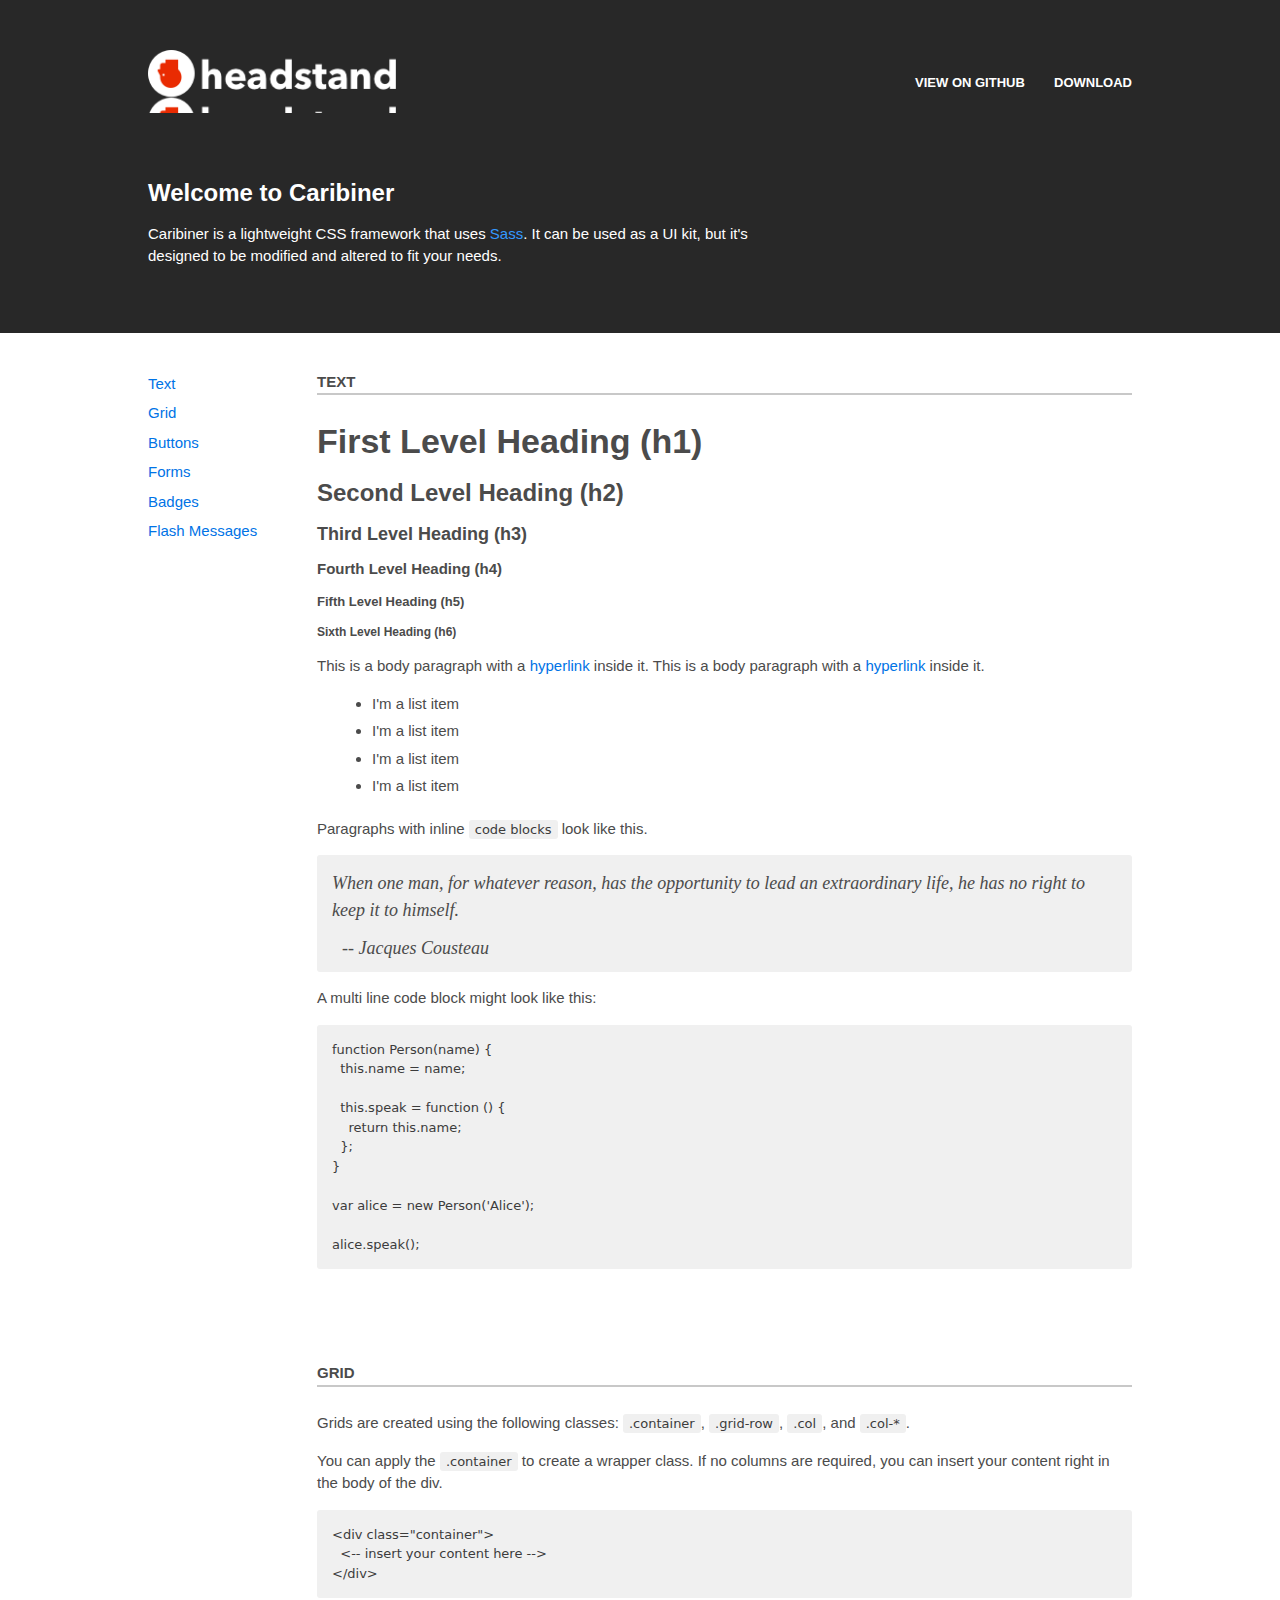
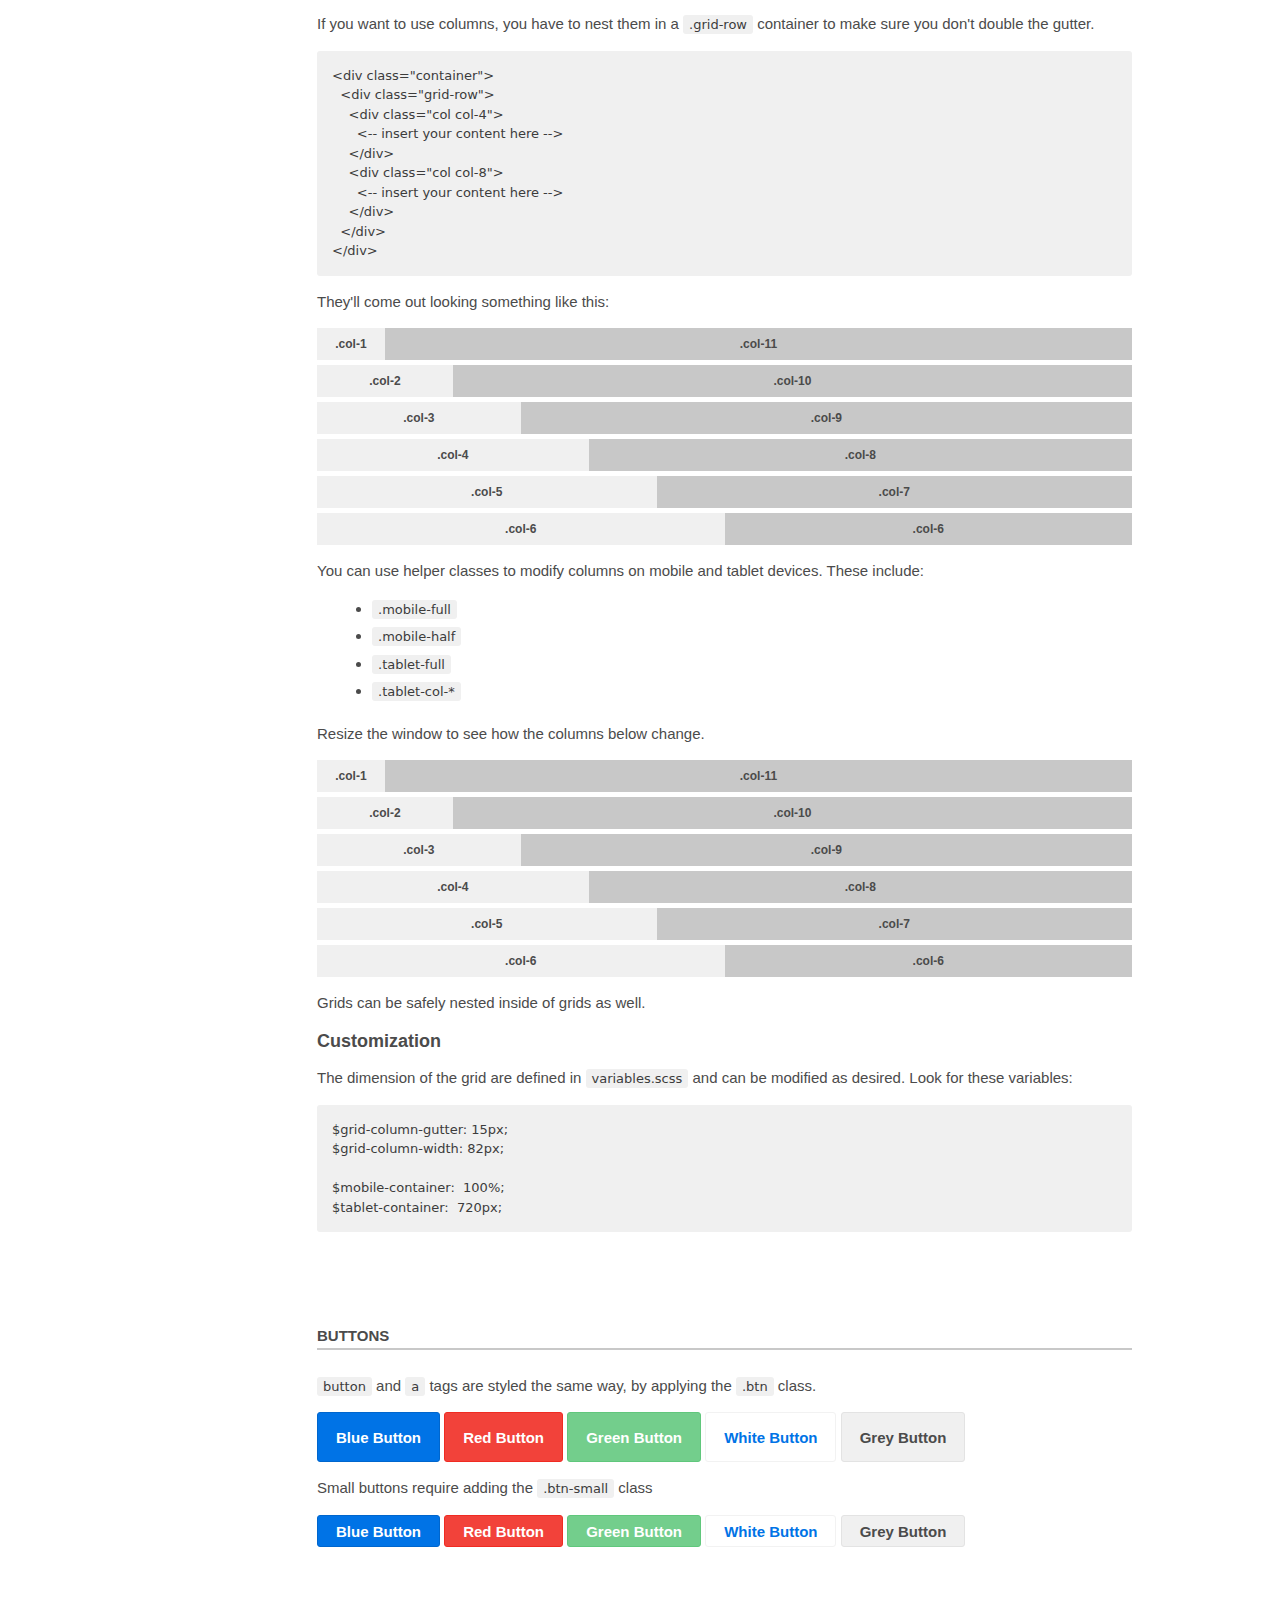
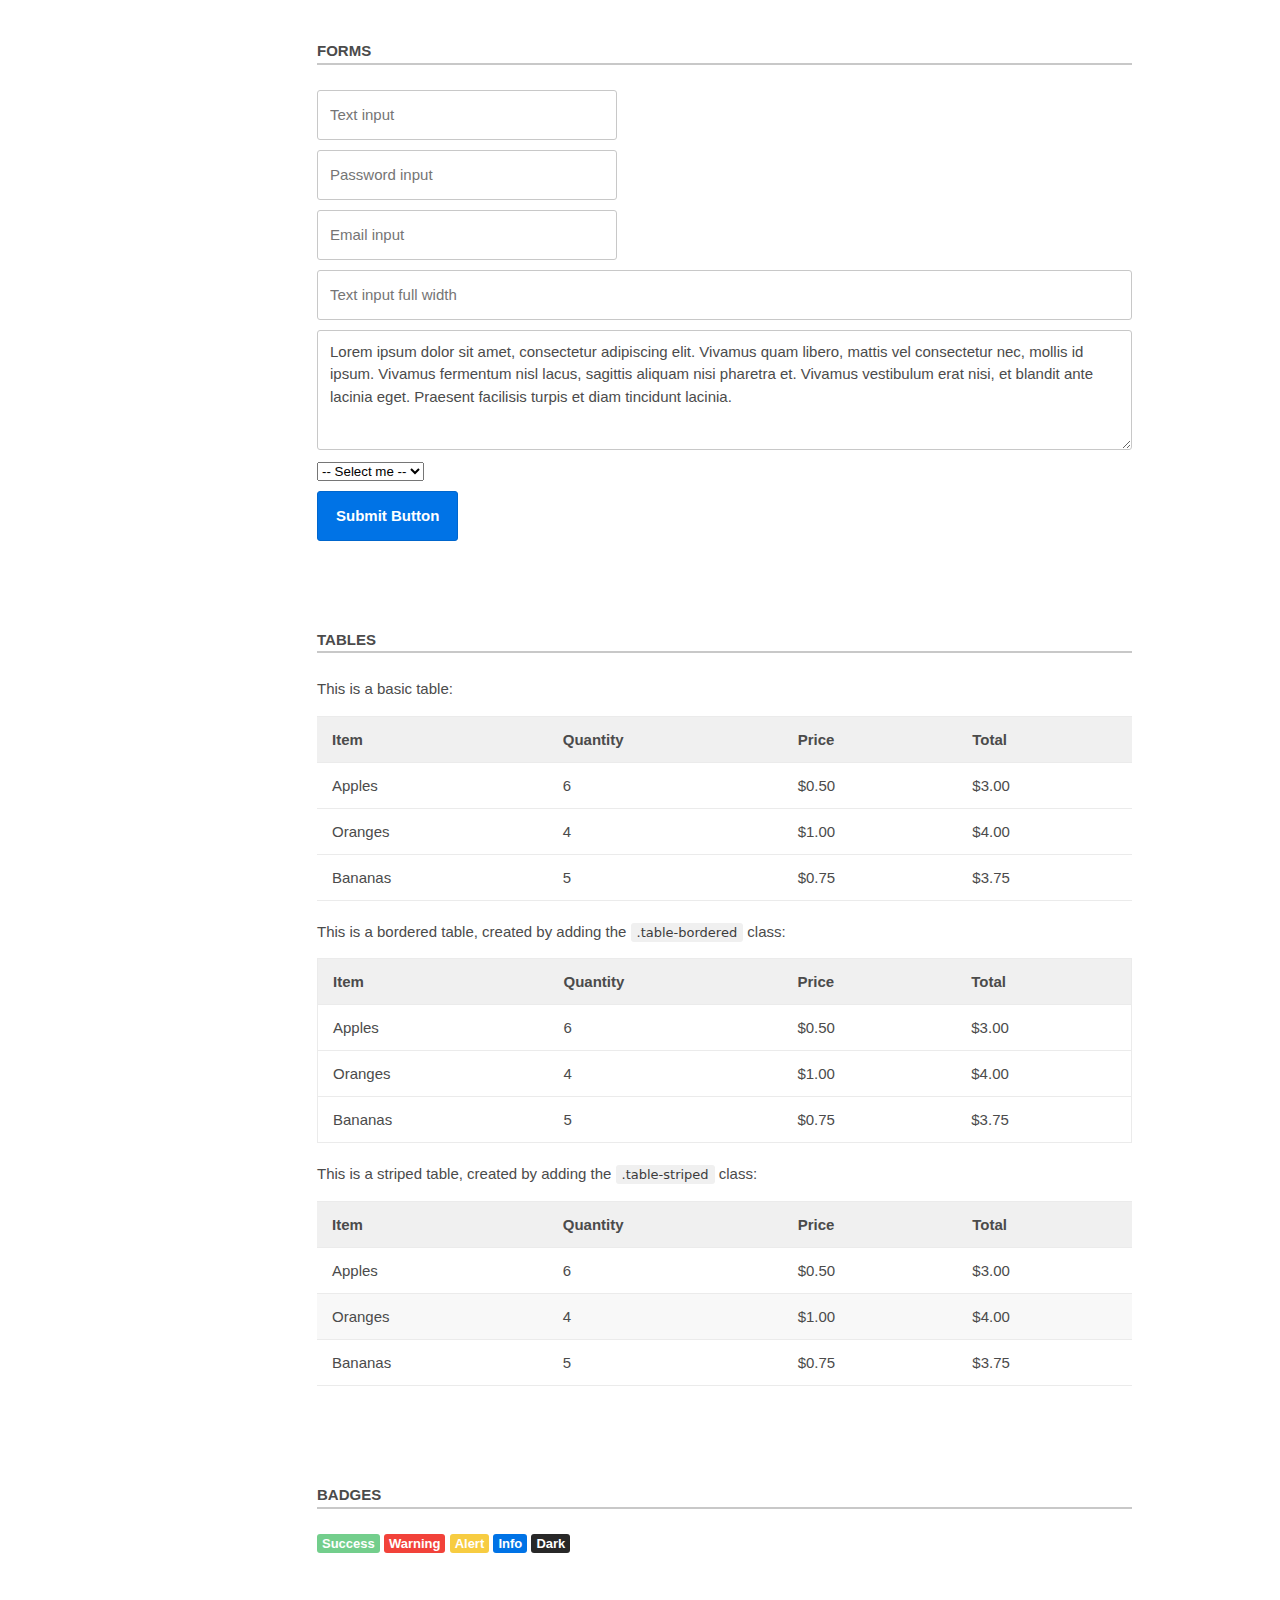
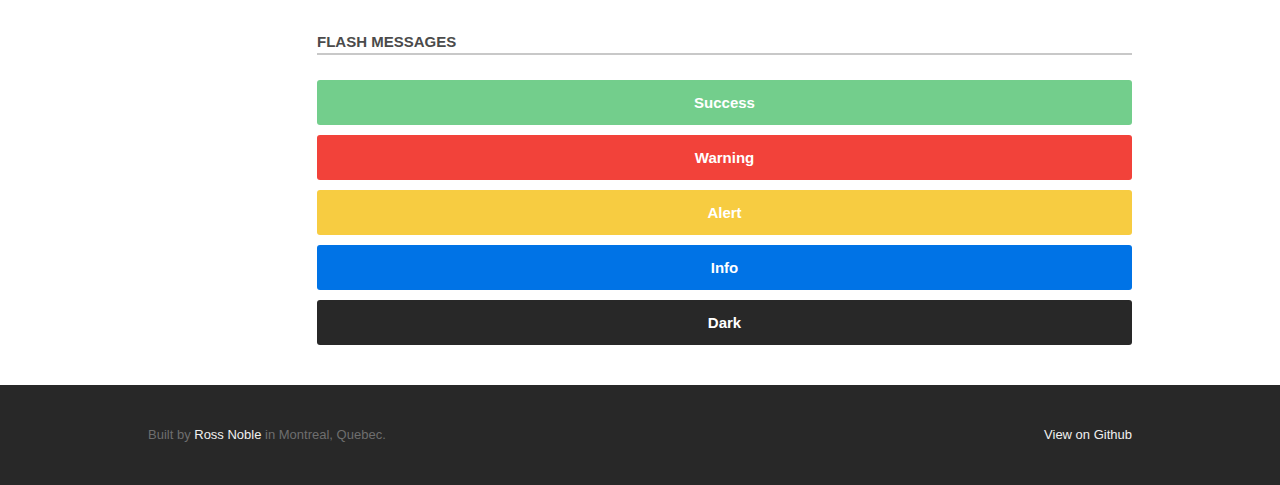
<file: index.html>
<!DOCTYPE html>
<html>
<head>
  <title>Caribiner | CSS Framework </title>
  <meta name="viewport" content="width=device-width, initial-scale=1">
  <link href="./stylesheets/docs.css" media="all" rel="stylesheet" type="text/css">
  <link rel="shortcut icon" type="image/x-icon" href="images/favicon32x32.ico">
</head>
<body>

<div class="header">
  <div class="container">
    <div class="grid-row">
      <nav class="nav">
        <div class="col col-6 mobile-full">
          <h1 class="title">
            <a href="/caribiner/" class="logo"></a>
          </h1>
        </div>

        <div class="col col-6 mobile-full">
          <ul class="menu">
            <li><a href="https://github.com/rossnoble/caribiner">View on Github</a></li>
            <li><a href="https://github.com/rossnoble/caribiner/archive/master.zip">Download</a></li>
          </ul>
        </div>
      </nav>

      <div class="col col-8 mobile-full">
        <h2 class="subtitle">Welcome to Caribiner</h2>

        <p class="description">Caribiner is a lightweight CSS framework that uses <a href="http://sass-lang.com">Sass</a>. It can be used as a UI kit, but it's designed to be modified and altered to fit your needs.</p>
      </div>
    </div>
  </div>
</div>

<div class="body">
  <div class="container">
    <div class="grid-row">
      <div class="col col-2 mobile-full">
        <section>
          <ul class="toc unstyled">
            <li><a href="#text">Text</a></li>
            <li><a href="#grid">Grid</a></li>
            <li><a href="#buttons">Buttons</a></li>
            <li><a href="#forms">Forms</a></li>
            <li><a href="#badges">Badges</a></li>
            <li><a href="#flash">Flash Messages</a></li>
          </ul>
        </section>
      </div>

      <div class="col col-10 mobile-full">
        <section id="text">
          <h2 class="subtitle">
            <a href="#text">Text</a>
          </h2>

          <h1>First Level Heading (h1)</h1>
          <h2>Second Level Heading (h2)</h2>
          <h3>Third Level Heading (h3)</h3>
          <h4>Fourth Level Heading (h4)</h4>
          <h5>Fifth Level Heading (h5)</h5>
          <h6>Sixth Level Heading (h6)</h6>

          <p>This is a body paragraph with a <a href="#">hyperlink</a> inside it. This is a body paragraph with a <a href="#">hyperlink</a> inside it.</p>

          <ul>
            <li>I'm a list item</li>
            <li>I'm a list item</li>
            <li>I'm a list item</li>
            <li>I'm a list item</li>
          </ul>

          <p>Paragraphs with inline <code>code blocks</code> look like this.</p>

          <blockquote>
            <p>When one man, for whatever reason, has the opportunity to lead an extraordinary life, he has no right to keep it to himself.</p>
            <cite>-- Jacques Cousteau</cite>
          </blockquote>

          <p>A multi line code block might look like this:</p>

          <pre><code>function Person(name) {
  this.name = name;

  this.speak = function () {
    return this.name;
  };
}

var alice = new Person('Alice');

alice.speak();</code></pre>
        </section>

        <section id="grid" class="section">
          <h2 class="subtitle">
            <a href="#grid">Grid</a>
          </h2>

          <p>Grids are created using the following classes: <code>.container</code>, <code>.grid-row</code>, <code>.col</code>, and <code>.col-*</code>.</p>

          <p>You can apply the <code>.container</code> to create a wrapper class. If no columns are required, you can insert your content right in the body of the div.</p>

          <pre><code>&lt;div class="container"&gt;
  &lt;-- insert your content here --&gt;
&lt;/div&gt;</code></pre>

          <p>If you want to use columns, you have to nest them in a <code>.grid-row</code> container to make sure you don't double the gutter.</p>

          <pre><code>&lt;div class="container"&gt;
  &lt;div class="grid-row"&gt;
    &lt;div class="col col-4"&gt;
      &lt;-- insert your content here --&gt;
    &lt;/div&gt;
    &lt;div class="col col-8"&gt;
      &lt;-- insert your content here --&gt;
    &lt;/div&gt;
  &lt;/div&gt;
&lt;/div&gt;</code></pre>

          <p>They'll come out looking something like this:</p>

          <div class="example-grid">
            <div>
              <div class="col col-1">.col-1</div>
              <div class="col col-11">.col-11</div>
            </div>
            <div>
              <div class="col col-2">.col-2</div>
              <div class="col col-10">.col-10</div>
            </div>
            <div>
              <div class="col col-3">.col-3</div>
              <div class="col col-9">.col-9</div>
            </div>
            <div>
              <div class="col col-4">.col-4</div>
              <div class="col col-8">.col-8</div>
            </div>
            <div>
              <div class="col col-5">.col-5</div>
              <div class="col col-7">.col-7</div>
            </div>
            <div>
              <div class="col col-6">.col-6</div>
              <div class="col col-6">.col-6</div>
            </div>
          </div>

          <p>You can use helper classes to modify columns on mobile and tablet devices. These include:</p>

          <ul>
            <li><code>.mobile-full</code></li>
            <li><code>.mobile-half</code></li>
            <li><code>.tablet-full</code></li>
            <li><code>.tablet-col-*</code></li>
          </ul>

          <p>Resize the window to see how the columns below change.</p>

          <div class="example-grid">
            <div>
              <div class="col col-1 tablet-col-2 mobile-half">
                <span class="show-desktop hide-tablet hide-mobile">.col-1</span>
                <span class="hide-desktop show-tablet hide-mobile">.tablet-col-2</span>
                <span class="hide-desktop hide-tablet show-mobile ">.mobile-half</span>
              </div>
              <div class="col col-11 tablet-col-10 mobile-half">
                <span class="show-desktop hide-tablet hide-mobile">.col-11</span>
                <span class="hide-desktop show-tablet hide-mobile">.tablet-col-10</span>
                <span class="hide-desktop hide-tablet show-mobile ">.mobile-half</span>
              </div>
            </div>
            <div>
              <div class="col col-2 tablet-col-4 mobile-half">
                <span class="show-desktop hide-tablet hide-mobile">.col-2</span>
                <span class="hide-desktop show-tablet hide-mobile">.tablet-col-4</span>
                <span class="hide-desktop hide-tablet show-mobile ">.mobile-half</span>
              </div>
              <div class="col col-10 tablet-col-8 mobile-half">
                <span class="show-desktop hide-tablet hide-mobile">.col-10</span>
                <span class="hide-desktop show-tablet hide-mobile">.tablet-col-8</span>
                <span class="hide-desktop hide-tablet show-mobile ">.mobile-half</span>
              </div>
            </div>
            <div>
              <div class="col col-3 tablet-col-4 mobile-half">
                <span class="show-desktop hide-tablet hide-mobile">.col-3</span>
                <span class="hide-desktop show-tablet hide-mobile">.tablet-col-4</span>
                <span class="hide-desktop hide-tablet show-mobile ">.mobile-half</span>
              </div>
              <div class="col col-9 tablet-col-8 mobile-half">
                <span class="show-desktop hide-tablet hide-mobile">.col-9</span>
                <span class="hide-desktop show-tablet hide-mobile">.tablet-col-8</span>
                <span class="hide-desktop hide-tablet show-mobile ">.mobile-half</span>
              </div>
            </div>
            <div>
              <div class="col col-4 tablet-half mobile-full">
                <span class="show-desktop hide-tablet hide-mobile">.col-4</span>
                <span class="hide-desktop show-tablet hide-mobile">.tablet-half</span>
                <span class="hide-desktop hide-tablet show-mobile ">.mobile-full</span>
              </div>
              <div class="col col-8 tablet-half mobile-full">
                <span class="show-desktop hide-tablet hide-mobile">.col-8</span>
                <span class="hide-desktop show-tablet hide-mobile">.tablet-half</span>
                <span class="hide-desktop hide-tablet show-mobile ">.mobile-full</span>
              </div>
            </div>
            <div>
              <div class="col col-5 tablet-half mobile-full">
                <span class="show-desktop hide-tablet hide-mobile">.col-5</span>
                <span class="hide-desktop show-tablet hide-mobile">.tablet-half</span>
                <span class="hide-desktop hide-tablet show-mobile ">.mobile-full</span>
              </div>
              <div class="col col-7 tablet-half mobile-full">
                <span class="show-desktop hide-tablet hide-mobile">.col-7</span>
                <span class="hide-desktop show-tablet hide-mobile">.tablet-half</span>
                <span class="hide-desktop hide-tablet show-mobile ">.mobile-full</span>
              </div>
            </div>
            <div>
              <div class="col col-6 tablet-full mobile-full">
                <span class="show-desktop hide-tablet hide-mobile">.col-6</span>
                <span class="hide-desktop show-tablet hide-mobile">.tablet-full</span>
                <span class="hide-desktop hide-tablet show-mobile ">.mobile-full</span>
              </div>
              <div class="col col-6 tablet-full mobile-full">
                <span class="show-desktop hide-tablet hide-mobile">.col-6</span>
                <span class="hide-desktop show-tablet hide-mobile">.tablet-full</span>
                <span class="hide-desktop hide-tablet show-mobile ">.mobile-full</span>
              </div>
            </div>
          </div>

          <p>Grids can be safely nested inside of grids as well.</p>

          <h3>Customization</h3>

          <p>The dimension of the grid are defined in <code>variables.scss</code> and can be modified as desired. Look for these variables:</p>

          <pre><code>$grid-column-gutter: 15px;
$grid-column-width: 82px;

$mobile-container:  100%;
$tablet-container:  720px;</code></pre>
        </section>

        <section id="buttons">
          <h2 class="subtitle">
            <a href="#buttons">Buttons</a>
          </h2>

          <p><code>button</code> and <code>a</code> tags are styled the same way, by applying the <code>.btn</code> class.</p>

          <p>
            <a class="btn">Blue Button</a>
            <a class="btn btn-red">Red Button</a>
            <a class="btn btn-green">Green Button</a>
            <a class="btn btn-white">White Button</a>
            <a class="btn btn-grey">Grey Button</a>
          </p>

          <p>Small buttons require adding the <code>.btn-small</code> class</P>

          <p>
            <a class="btn btn-small">Blue Button</a>
            <a class="btn btn-red btn-small">Red Button</a>
            <a class="btn btn-green btn-small">Green Button</a>
            <a class="btn btn-white btn-small">White Button</a>
            <a class="btn btn-grey btn-small">Grey Button</a>
          </p>
        </section>

        <section id="forms">
          <h2 class="subtitle">
            <a href="#forms">Forms</a>
          </h2>

          <form class="form" action="#">
            <div class="row">
              <input type="text" placeholder="Text input">
            </div>

            <div class="row">
              <input type="password" placeholder="Password input">
            </div>

            <div class="row">
              <input type="email" placeholder="Email input">
            </div>

            <div class="row">
              <input type="text" placeholder="Text input full width" class="input-full">
            </div>

            <div class="row">
              <textarea class="input-full">Lorem ipsum dolor sit amet, consectetur adipiscing elit. Vivamus quam libero, mattis vel consectetur nec, mollis id ipsum. Vivamus fermentum nisl lacus, sagittis aliquam nisi pharetra et. Vivamus vestibulum erat nisi, et blandit ante lacinia eget. Praesent facilisis turpis et diam tincidunt lacinia.</textarea>
            </div>

            <div class="row">
              <select>
                <option>-- Select me --</option>
                <option>Option 1</option>
                <option>Option 2</option>
              </select>
            </div>

            <div class="row">
              <input type="submit" value="Submit Button" class="btn">
            </div>
          </form>
        </section>

        <section id="tables">
          <h2 class="subtitle">
            <a href="#tables">Tables</a>
          </h2>

          <p>This is a basic table:</p>

          <table class="table">
            <tr>
              <th>Item</th>
              <th>Quantity</th>
              <th>Price</th>
              <th>Total</th>
            </tr>
            <tr>
              <td>Apples</td>
              <td>6</td>
              <td>$0.50</td>
              <td>$3.00</td>
            </tr>
            <tr>
              <td>Oranges</td>
              <td>4</td>
              <td>$1.00</td>
              <td>$4.00</td>
            </tr>
            <tr>
              <td>Bananas</td>
              <td>5</td>
              <td>$0.75</td>
              <td>$3.75</td>
            </tr>
          </table>

          <p>This is a bordered table, created by adding the <code>.table-bordered</code> class:</p>

          <table class="table table-bordered">
            <tr>
              <th>Item</th>
              <th>Quantity</th>
              <th>Price</th>
              <th>Total</th>
            </tr>
            <tr>
              <td>Apples</td>
              <td>6</td>
              <td>$0.50</td>
              <td>$3.00</td>
            </tr>
            <tr>
              <td>Oranges</td>
              <td>4</td>
              <td>$1.00</td>
              <td>$4.00</td>
            </tr>
            <tr>
              <td>Bananas</td>
              <td>5</td>
              <td>$0.75</td>
              <td>$3.75</td>
            </tr>
          </table>

          <p>This is a striped table, created by adding the <code>.table-striped</code> class:</p>

          <table class="table table-striped">
            <tr>
              <th>Item</th>
              <th>Quantity</th>
              <th>Price</th>
              <th>Total</th>
            </tr>
            <tr>
              <td>Apples</td>
              <td>6</td>
              <td>$0.50</td>
              <td>$3.00</td>
            </tr>
            <tr>
              <td>Oranges</td>
              <td>4</td>
              <td>$1.00</td>
              <td>$4.00</td>
            </tr>
            <tr>
              <td>Bananas</td>
              <td>5</td>
              <td>$0.75</td>
              <td>$3.75</td>
            </tr>
          </table>
        </section>

        <section id="badges" class="section">
          <h2 class="subtitle">
            <a href="#badges">Badges</a>
          </h2>

          <div class="badge badge-success">Success</div>
          <div class="badge badge-warning">Warning</div>
          <div class="badge badge-alert">Alert</div>
          <div class="badge badge-info">Info</div>
          <div class="badge badge-dark">Dark</div>
        </section>

        <section id="flash" class="section">
          <h2 class="subtitle">
            <a href="#flash">Flash Messages</a>
          </h2>

          <div class="flash flash-success">Success</div>
          <div class="flash flash-warning">Warning</div>
          <div class="flash flash-alert">Alert</div>
          <div class="flash flash-info">Info</div>
          <div class="flash flash-dark">Dark</div>
        </section>
      </div>
    </div>
  </div>
</div>

<div class="footer">
  <div class="container">
    <p class="float-right"><a href="https://github.com/rossnoble/caribiner">View on Github</a></p>

    <p>Built by <a href="http://rossnoble.net">Ross Noble</a> in Montreal, Quebec.</p>
  </div>
</div>

</body>
</html>
</file>
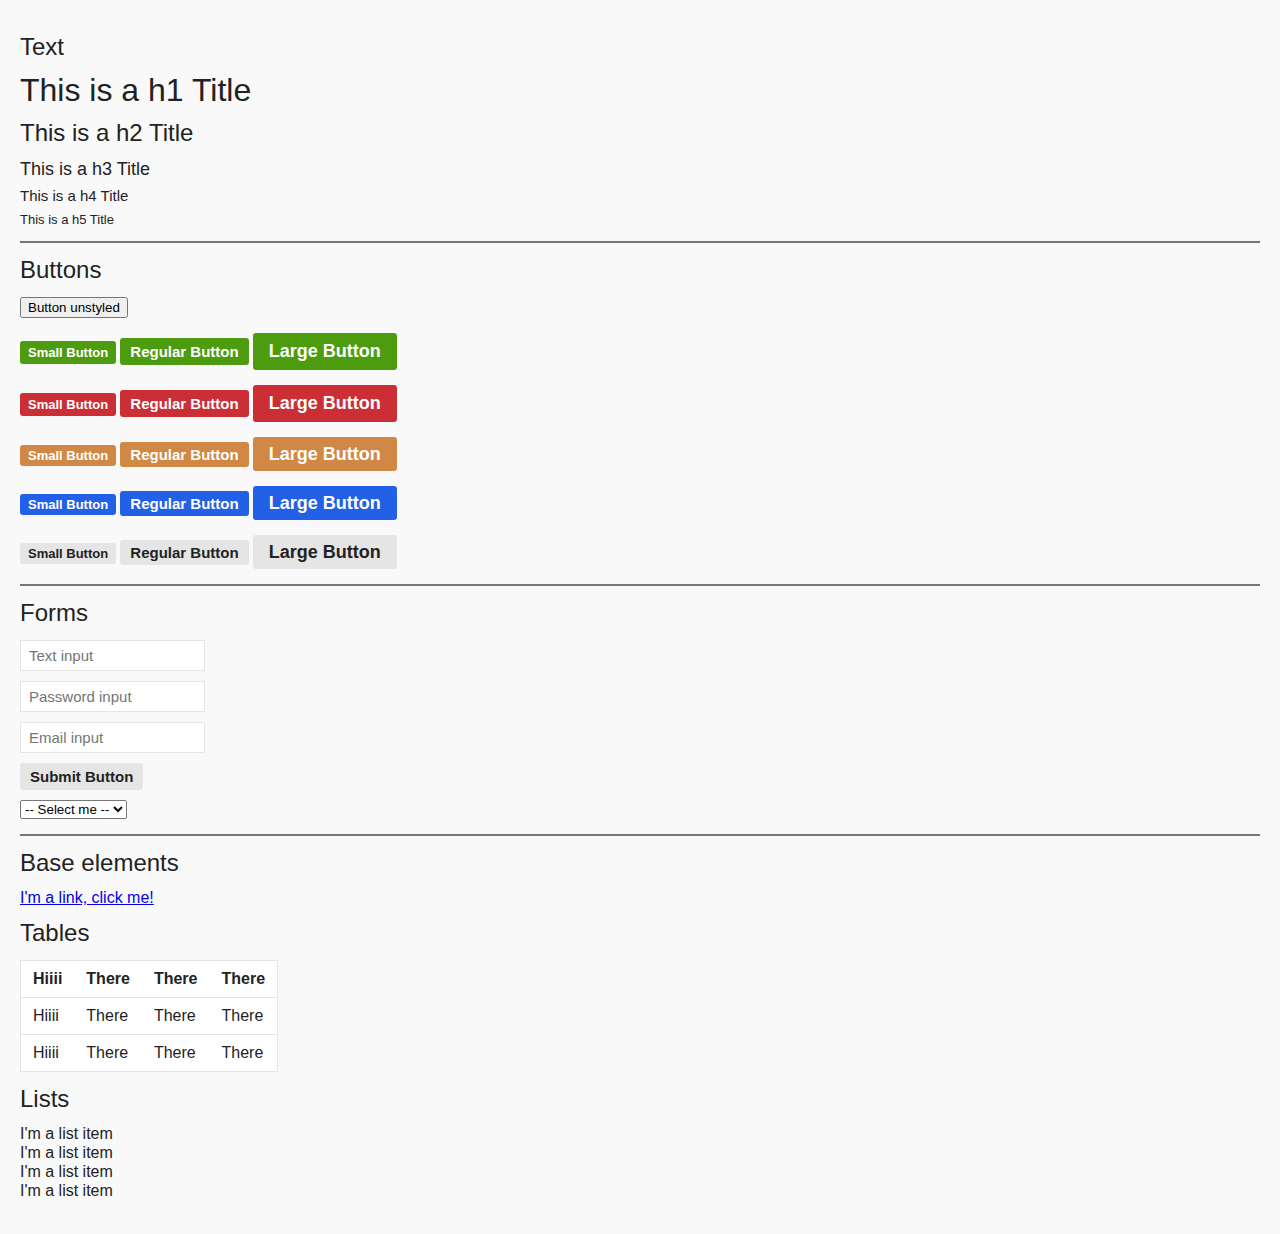
<file: examples/index.html>
<!DOCTYPE html>
<html>
	<head>
		<title>Sassyplate</title>
		<link href="main.css" media="all" rel="stylesheet" type="text/css">
	</head>
	<body>
		<h2>Text</h2>

		<h1>This is a h1 Title</h1>
		<h2>This is a h2 Title</h2>
		<h3>This is a h3 Title</h3>
		<h4>This is a h4 Title</h4>
		<h5>This is a h5 Title</h5>

		<hr>

		<h2>Buttons</h2>

		<p>
			<button>Button unstyled</button>
		</p>

		<p>
			<button class="btn btn-green btn-small">Small Button</button>
			<button class="btn btn-green">Regular Button</button>
			<button class="btn btn-green btn-large">Large Button</button>
		</p>

		<p>
			<button class="btn btn-red btn-small">Small Button</button>
			<button class="btn btn-red">Regular Button</button>
			<button class="btn btn-red btn-large">Large Button</button>
		</p>

		<p>
			<a class="btn btn-orange btn-small">Small Button</a>
			<a class="btn btn-orange">Regular Button</a>
			<a class="btn btn-orange btn-large">Large Button</a>
		</p>

		<p>
			<a class="btn btn-blue btn-small">Small Button</a>
			<a class="btn btn-blue">Regular Button</a>
			<a class="btn btn-blue btn-large">Large Button</a>
		</p>

		<p>
			<a class="btn btn-grey btn-grey btn-small">Small Button</a>
			<a class="btn btn-grey btn-grey">Regular Button</a>
			<a class="btn btn-grey btn-grey btn-large">Large Button</a>
		</p>

		<hr>

		<h2>Forms</h2>

		<form class="form">
			<div class="row">
				<input type="text" placeholder="Text input">
			</div>
			<div class="row">
				<input type="password" placeholder="Password input">
			</div>
			<div class="row">
				<input type="email" placeholder="Email input">
			</div>
			<div class="row">
				<input type="submit" value="Submit Button" class="btn btn-grey">
			</div>

			<div class="row">
				<select>
					<option>-- Select me --</option>
					<option>Option 1</option>
					<option>Option 2</option>
				</select>
			</div>

		</form>
		
		<hr>

		<h2>Base elements</h2>

		<a href="#">I'm a link, click me!</a>

		<h2>Tables</h2>

		<table class="table">
			<tr>
				<th>Hiiii</th>
				<th>There</th>
				<th>There</th>
				<th>There</th>
			</tr>
			<tr>
				<td>Hiiii</td>
				<td>There</td>
				<td>There</td>
				<td>There</td>
			</tr>
			<tr>
				<td>Hiiii</td>
				<td>There</td>
				<td>There</td>
				<td>There</td>
			</tr>
		</table>

		<h2>Lists</h2>

		<ul>
			<li>I'm a list item</li>
			<li>I'm a list item</li>
			<li>I'm a list item</li>
			<li>I'm a list item</li>
		</ul>

	</body>
</html>
</file>
<file: stylesheets/docs.css>
/** * Eric Meyer's Reset CSS v2.0 (http://meyerweb.com/eric/tools/css/reset/) * http://cssreset.com */
html, body, div, span, applet, object, iframe, h1, h2, h3, h4, h5, h6, p, blockquote, pre, a, abbr, acronym, address, big, cite, code, del, dfn, em, img, ins, kbd, q, s, samp, small, strike, strong, sub, sup, tt, var, b, u, i, center, dl, dt, dd, ol, ul, li, fieldset, form, label, legend, table, caption, tbody, tfoot, thead, tr, th, td, article, aside, canvas, details, embed, figure, figcaption, footer, header, hgroup, menu, nav, output, ruby, section, summary, time, mark, audio, video {
  margin: 0;
  padding: 0;
  border: 0;
  font-size: 100%;
  font: inherit;
  vertical-align: baseline; }

/* HTML5 display-role reset for older browsers */
article, aside, details, figcaption, figure, footer, header, hgroup, menu, nav, section {
  display: block; }

body {
  line-height: 1; }

ol, ul {
  list-style: none; }

blockquote, q {
  quotes: none; }

blockquote:before, blockquote:after, q:before, q:after {
  content: '';
  content: none; }

table {
  border-collapse: collapse;
  border-spacing: 0; }

@media print {
  * {
    background: transparent; }

  a, a:visited {
    text-decoration: underline; }

  abbr[title]:after {
    content: " (" attr(title) ")"; }

  pre, blockquote {
    border: 1px solid #999;
    page-break-inside: avoid; }

  thead {
    display: table-header-group; }

  tr, img {
    page-break-inside: avoid; }

  img {
    max-width: 100%; }

  @page {
    margin: 0.5cm; }
  p, h2, h3 {
    orphans: 3;
    widows: 3; }

  h2, h3 {
    page-break-after: avoid; } }
body {
  font-family: Helvetica, Arial, sans;
  font-size: 15px;
  color: #4b4b4b; }

h1, h2, h3, h4, h5, h6 {
  margin: 0 0 15px;
  font-weight: bold;
  line-height: 1.25; }

h1 {
  font-size: 34px; }

h2 {
  font-size: 24px; }

h3 {
  font-size: 18px; }

h4 {
  font-size: 15px; }

h5 {
  font-size: 13px; }

h6 {
  font-size: 12px; }

p {
  font-size: 15px;
  line-height: 1.5;
  margin: 0 0 15px; }

small {
  font-size: 13px; }

ul.unstyled, ol.unstyled, .nav .menu {
  list-style-type: none;
  margin: 0; }
  ul.unstyled li, ol.unstyled li, .nav .menu li {
    margin: 0; }

ul, ol {
  margin: 0 0 20px 55px; }

ul {
  list-style-type: disc; }

ol {
  list-style-type: decimal; }

li {
  font-size: 15px;
  line-height: 1.5;
  margin-bottom: 5px; }

a {
  color: #0073e6;
  text-decoration: none; }
  a:hover {
    text-decoration: underline; }

strong {
  font-weight: bold; }

em {
  font-style: italic; }

hr {
  border: 0;
  border-top: 1px solid #f0f0f0; }

blockquote, pre code {
  display: block;
  background-color: #f0f0f0;
  border-radius: 3px;
  padding: 15px;
  margin-bottom: 15px; }

blockquote {
  font-style: italic;
  font-family: Georgia, serif; }
  blockquote p {
    font-size: 18px; }
  blockquote cite {
    font-size: 18px;
    display: block;
    text-indent: 10px; }

code {
  color: #3c3c3c;
  font-family: Monaco, sans;
  font-size: 13px;
  background-color: #f0f0f0;
  padding: 2px 6px;
  border-radius: 3px;
  margin: 0; }

pre {
  word-wrap: break-word;
  margin: 0 0 15px;
  padding: 0;
  display: block; }
  pre code {
    line-height: 1.5;
    margin: 0; }

.upcase {
  text-transform: uppercase; }

.underline {
  text-decoration: underline; }

.indent {
  margin-left: 40px; }
  .indent.indent-padded {
    margin-top: 15px;
    margin-bottom: 15px; }

.block {
  display: block; }

.hidden {
  display: none; }

.center {
  text-align: center; }

.align-left {
  text-align: left; }

.align-right {
  text-align: right; }

.float-left {
  float: left; }

.float-right {
  float: right; }

.no-float {
  float: none; }

.badge {
  background-color: #f0f0f0;
  border-radius: 3px;
  display: inline-block;
  padding: 3px 5px;
  font-size: 13px;
  font-weight: bold;
  color: white; }
  .badge.badge-success {
    background-color: #73ce8c; }
  .badge.badge-warning {
    background-color: #f2423a; }
  .badge.badge-alert {
    background-color: #f7cc41; }
  .badge.badge-info {
    background-color: #0073e6; }
  .badge.badge-dark {
    background-color: #282828; }

.btn {
  font-family: Helvetica, Arial, sans;
  font-size: 15px;
  font-weight: bold;
  text-align: center;
  height: 50px;
  border-radius: 3px;
  background-color: #0073e6;
  padding: 0 18px;
  border: 0;
  margin: 0;
  outline: 0;
  display: inline-block;
  border: 1px solid #0066cd;
  color: white; }
  .btn:hover {
    cursor: pointer;
    text-decoration: none;
    background: #007bf5; }
  .btn:active {
    background: #006bd7; }

a.btn {
  line-height: 50px; }

input.btn,
button.btn {
  line-height: 1; }

.btn-white {
  font-family: Helvetica, Arial, sans;
  font-size: 15px;
  font-weight: bold;
  text-align: center;
  height: 50px;
  border-radius: 3px;
  background-color: white;
  padding: 0 18px;
  border: 0;
  margin: 0;
  outline: 0;
  display: inline-block;
  border: 1px solid #f2f2f2;
  color: #0073e6; }
  .btn-white:hover {
    cursor: pointer;
    text-decoration: none;
    background: white; }
  .btn-white:active {
    background: #f7f7f7; }

.btn-grey {
  font-family: Helvetica, Arial, sans;
  font-size: 15px;
  font-weight: bold;
  text-align: center;
  height: 50px;
  border-radius: 3px;
  background-color: #f0f0f0;
  padding: 0 18px;
  border: 0;
  margin: 0;
  outline: 0;
  display: inline-block;
  border: 1px solid #e3e3e3;
  color: #4b4b4b; }
  .btn-grey:hover {
    cursor: pointer;
    text-decoration: none;
    background: #f8f8f8; }
  .btn-grey:active {
    background: #e8e8e8; }

.btn-red {
  font-family: Helvetica, Arial, sans;
  font-size: 15px;
  font-weight: bold;
  text-align: center;
  height: 50px;
  border-radius: 3px;
  background-color: #f2423a;
  padding: 0 18px;
  border: 0;
  margin: 0;
  outline: 0;
  display: inline-block;
  border: 1px solid #f02b22; }
  .btn-red:hover {
    cursor: pointer;
    text-decoration: none;
    background: #f35048; }
  .btn-red:active {
    background: #f1342c; }

.btn-green {
  font-family: Helvetica, Arial, sans;
  font-size: 15px;
  font-weight: bold;
  text-align: center;
  height: 50px;
  border-radius: 3px;
  background-color: #73ce8c;
  padding: 0 18px;
  border: 0;
  margin: 0;
  outline: 0;
  display: inline-block;
  border: 1px solid #60c77c; }
  .btn-green:hover {
    cursor: pointer;
    text-decoration: none;
    background: #7ed295; }
  .btn-green:active {
    background: #68ca83; }

.btn-wide {
  padding: 0 52px; }

.btn-full {
  width: 100%; }

.btn-small {
  height: 32px;
  padding: 0 18px; }

a.btn-small {
  line-height: 32px; }

.flash {
  text-align: center;
  padding: 15px;
  margin: 0 0 10px;
  border-radius: 3px;
  color: white;
  font-weight: bold; }
  .flash.flash-fat {
    padding: 25px 15px; }
  .flash:last-child {
    margin-bottom: 0; }
  .flash.flash-success {
    background-color: #73ce8c; }
  .flash.flash-warning {
    background-color: #f2423a; }
  .flash.flash-alert {
    background-color: #f7cc41; }
  .flash.flash-info {
    background-color: #0073e6; }
  .flash.flash-dark {
    background-color: #282828; }
  .flash .close {
    float: right;
    font-size: 24px;
    line-height: 0.5;
    color: white; }
    .flash .close:before {
      content: "\000D7"; }
    .flash .close:hover {
      text-decoration: none; }

.flash-container {
  margin: 0 0 20px; }

input[type="text"],
input[type="password"],
input[type="email"],
input[type="url"],
input[type="search"],
textarea {
  font-family: Helvetica, Arial, sans;
  font-size: 15px;
  line-height: 1;
  height: 50px;
  border-radius: 3px;
  margin: 0;
  padding: 0 12px;
  outline: 0;
  background-color: white;
  border: 1px solid #c8c8c8;
  border-radius: 3px;
  color: #4b4b4b;
  width: 300px; }
  input[type="text"].input-full,
  input[type="password"].input-full,
  input[type="email"].input-full,
  input[type="url"].input-full,
  input[type="search"].input-full,
  textarea.input-full {
    width: 100%; }
  input[type="text"][readonly], input[type="text"][readonly="readonly"],
  input[type="password"][readonly],
  input[type="password"][readonly="readonly"],
  input[type="email"][readonly],
  input[type="email"][readonly="readonly"],
  input[type="url"][readonly],
  input[type="url"][readonly="readonly"],
  input[type="search"][readonly],
  input[type="search"][readonly="readonly"],
  textarea[readonly],
  textarea[readonly="readonly"] {
    background-color: #f0f0f0; }

textarea {
  line-height: 1.5;
  height: 120px;
  padding-top: 10px;
  padding-bottom: 10px; }

label.label-block {
  display: block;
  padding: 5px 0;
  text-align: left; }

form .row {
  margin: 0 0 10px;
  padding: 0; }

input[type="password"] {
  letter-spacing: 5px; }
  input[type="password"]::-webkit-input-placeholder {
    letter-spacing: 0; }
  input[type="password"]:-moz-placeholder {
    letter-spacing: 0; }
  input[type="password"]::-moz-placeholder {
    letter-spacing: 0; }
  input[type="password"]:-ms-input-placeholder {
    letter-spacing: 0; }

.section {
  position: relative; }

.container {
  max-width: 1014px;
  margin-left: auto;
  margin-right: auto;
  padding-left: 15px;
  padding-right: 15px;
  zoom: 1; }
  .container:before, .container:after {
    content: '';
    display: table; }
  .container:after {
    clear: both; }

.container-full {
  max-width: 1014px;
  margin-left: auto;
  margin-right: auto; }

.col {
  float: left;
  padding-left: 15px;
  padding-right: 15px; }

[class*="pull-"], [class*="push-"] {
  position: relative; }

.no-gutter {
  padding-left: 0;
  padding-right: 0; }

.col-1 {
  width: 8.33333%;
  width: calc(100% / 12 * 1);
  width: -webkit-calc(100% / 12 * 1);
  width: -moz-calc(100% / 12 * 1); }

.col-2 {
  width: 16.66667%;
  width: calc(100% / 12 * 2);
  width: -webkit-calc(100% / 12 * 2);
  width: -moz-calc(100% / 12 * 2); }

.col-3, .col-1-4 {
  width: 25%;
  width: calc(100% / 12 * 3);
  width: -webkit-calc(100% / 12 * 3);
  width: -moz-calc(100% / 12 * 3); }

.col-4, .col-1-3 {
  width: 33.33333%;
  width: calc(100% / 12 * 4);
  width: -webkit-calc(100% / 12 * 4);
  width: -moz-calc(100% / 12 * 4); }

.col-5 {
  width: 41.66665%;
  width: calc(100% / 12 * 5);
  width: -webkit-calc(100% / 12 * 5);
  width: -moz-calc(100% / 12 * 5); }

.col-6, .col-1-2 {
  width: 50%;
  width: calc(100% / 12 * 6);
  width: -webkit-calc(100% / 12 * 6);
  width: -moz-calc(100% / 12 * 6); }

.col-7 {
  width: 58.33333%;
  width: calc(100% / 12 * 7);
  width: -webkit-calc(100% / 12 * 7);
  width: -moz-calc(100% / 12 * 7); }

.col-8 {
  width: 66.66666%;
  width: calc(100% / 12 * 8);
  width: -webkit-calc(100% / 12 * 8);
  width: -moz-calc(100% / 12 * 8); }

.col-9, .col-3-4 {
  width: 75%;
  width: calc(100% / 12 * 9);
  width: -webkit-calc(100% / 12 * 9);
  width: -moz-calc(100% / 12 * 9); }

.col-10 {
  width: 83.33333%;
  width: calc(100% / 12 * 10);
  width: -webkit-calc(100% / 12 * 10);
  width: -moz-calc(100% / 12 * 10); }

.col-11 {
  width: 91.66666%;
  width: calc(100% / 12 * 11);
  width: -webkit-calc(100% / 12 * 11);
  width: -moz-calc(100% / 12 * 11); }

.col-12 {
  width: 100%; }

.push-1 {
  left: 8.33333%;
  left: calc(100% / 12 * 1);
  left: -webkit-calc(100% / 12 * 1);
  left: -moz-calc(100% / 12 * 1); }

.pull-1 {
  left: -8.33333%;
  left: calc(-100% / 12 * 1);
  left: -webkit-calc(-100% / 12 * 1);
  left: -moz-calc(-100% / 12 * 1); }

.push-2 {
  left: 16.66667%;
  left: calc(100% / 12 * 2);
  left: -webkit-calc(100% / 12 * 2);
  left: -moz-calc(100% / 12 * 2); }

.pull-2 {
  left: -16.66667%;
  left: calc(-100% / 12 * 2);
  left: -webkit-calc(-100% / 12 * 2);
  left: -moz-calc(-100% / 12 * 2); }

.push-3, .push-1-4 {
  left: 25%;
  left: calc(100% / 12 * 3);
  left: -webkit-calc(100% / 12 * 3);
  left: -moz-calc(100% / 12 * 3); }

.pull-3, .pull-1-4 {
  left: -25%;
  left: calc(-100% / 12 * 3);
  left: -webkit-calc(-100% / 12 * 3);
  left: -moz-calc(-100% / 12 * 3); }

.push-4, .push-1-3 {
  left: 33.33333%;
  left: calc(100% / 12 * 4);
  left: -webkit-calc(100% / 12 * 4);
  left: -moz-calc(100% / 12 * 4); }

.pull-4, .pull-1-3 {
  left: -33.33333%;
  left: calc(-100% / 12 * 4);
  left: -webkit-calc(-100% / 12 * 4);
  left: -moz-calc(-100% / 12 * 4); }

.push-5 {
  left: 41.66665%;
  left: calc(100% / 12 * 5);
  left: -webkit-calc(100% / 12 * 5);
  left: -moz-calc(100% / 12 * 5); }

.pull-5 {
  left: -41.66665%;
  left: calc(-100% / 12 * 5);
  left: -webkit-calc(-100% / 12 * 5);
  left: -moz-calc(-100% / 12 * 5); }

.push-6, .push-1-2 {
  left: 50%;
  left: calc(100% / 12 * 6);
  left: -webkit-calc(100% / 12 * 6);
  left: -moz-calc(100% / 12 * 6); }

.pull-6, .pull-1-2 {
  left: -50%;
  left: calc(-100% / 12 * 6);
  left: -webkit-calc(-100% / 12 * 6);
  left: -moz-calc(-100% / 12 * 6); }

.push-7 {
  left: 58.33333%;
  left: calc(100% / 12 * 7);
  left: -webkit-calc(100% / 12 * 7);
  left: -moz-calc(100% / 12 * 7); }

.pull-7 {
  left: -58.33333%;
  left: calc(-100% / 12 * 7);
  left: -webkit-calc(-100% / 12 * 7);
  left: -moz-calc(-100% / 12 * 7); }

.push-8 {
  left: 66.66666%;
  left: calc(100% / 12 * 8);
  left: -webkit-calc(100% / 12 * 8);
  left: -moz-calc(100% / 12 * 8); }

.pull-8 {
  left: -66.66666%;
  left: calc(-100% / 12 * 8);
  left: -webkit-calc(-100% / 12 * 8);
  left: -moz-calc(-100% / 12 * 8); }

.push-9, .push-3-4 {
  left: 75%;
  left: calc(100% / 12 * 9);
  left: -webkit-calc(100% / 12 * 9);
  left: -moz-calc(100% / 12 * 9); }

.pull-9, .pull-3-4 {
  left: -75%;
  left: calc(-100% / 12 * 9);
  left: -webkit-calc(-100% / 12 * 9);
  left: -moz-calc(-100% / 12 * 9); }

.push-10 {
  left: 83.33333%;
  left: calc(100% / 12 * 10);
  left: -webkit-calc(100% / 12 * 10);
  left: -moz-calc(100% / 12 * 10); }

.pull-10 {
  left: -83.33333%;
  left: calc(-100% / 12 * 10);
  left: -webkit-calc(-100% / 12 * 10);
  left: -moz-calc(-100% / 12 * 10); }

.push-11 {
  left: 91.66666%;
  left: calc(100% / 12 * 11);
  left: -webkit-calc(100% / 12 * 11);
  left: -moz-calc(100% / 12 * 11); }

.pull-11 {
  left: -91.66666%;
  left: calc(-100% / 12 * 11);
  left: -webkit-calc(-100% / 12 * 11);
  left: -moz-calc(-100% / 12 * 11); }

.grid-row {
  zoom: 1;
  padding: 0;
  margin-left: -15px;
  margin-right: -15px; }
  .grid-row:before, .grid-row:after {
    content: '';
    display: table; }
  .grid-row:after {
    clear: both; }

.hide-desktop {
  display: none; }

.show-desktop {
  display: block; }

.no-margin {
  margin: 0; }

.no-padding {
  padding: 0; }

@media only screen and (max-width: 739px) {
  .container, .mobile-container {
    margin-left: auto;
    margin-right: auto;
    padding-left: 15px;
    padding-right: 15px;
    float: none; }
    .container:first-child, .mobile-container:first-child {
      margin-left: auto; }

  .mobile-container-full {
    padding-left: 0;
    padding-right: 0;
    margin-left: auto;
    margin-right: auto;
    float: none; }
    .mobile-container-full:first-child {
      margin-left: auto; }

  .mobile-no-gutter {
    padding-left: 0;
    padding-right: 0; }

  .mobile-col-1-2, .mobile-half {
    width: 50%;
    width: calc(100% / 12 * 6);
    width: -webkit-calc(100% / 12 * 6);
    width: -moz-calc(100% / 12 * 6); }

  .mobile-col-1-3 {
    width: 33.33333%;
    width: calc(100% / 12 * 4);
    width: -webkit-calc(100% / 12 * 4);
    width: -moz-calc(100% / 12 * 4); }

  .mobile-col-1-4 {
    width: 25%;
    width: calc(100% / 12 * 3);
    width: -webkit-calc(100% / 12 * 3);
    width: -moz-calc(100% / 12 * 3); }

  .mobile-col-3-4 {
    width: 75%;
    width: calc(100% / 12 * 9);
    width: -webkit-calc(100% / 12 * 9);
    width: -moz-calc(100% / 12 * 9); }

  .mobile-push-1-2 {
    left: 50%;
    left: calc(100% / 12 * 6);
    left: -webkit-calc(100% / 12 * 6);
    left: -moz-calc(100% / 12 * 6); }

  .mobile-pull-1-2 {
    left: -50%;
    left: calc(-100% / 12 * 6);
    left: -webkit-calc(-100% / 12 * 6);
    left: -moz-calc(-100% / 12 * 6); }

  .mobile-push-1-3 {
    left: 25%;
    left: calc(100% / 12 * 3);
    left: -webkit-calc(100% / 12 * 3);
    left: -moz-calc(100% / 12 * 3); }

  .mobile-pull-1-3 {
    left: -25%;
    left: calc(-100% / 12 * 3);
    left: -webkit-calc(-100% / 12 * 3);
    left: -moz-calc(-100% / 12 * 3); }

  .mobile-push-1-4 {
    left: 33.33333%;
    left: calc(100% / 12 * 4);
    left: -webkit-calc(100% / 12 * 4);
    left: -moz-calc(100% / 12 * 4); }

  .mobile-pull-1-4 {
    left: -33.33333%;
    left: calc(-100% / 12 * 4);
    left: -webkit-calc(-100% / 12 * 4);
    left: -moz-calc(-100% / 12 * 4); }

  .mobile-push-3-4 {
    left: 75%;
    left: calc(100% / 12 * 9);
    left: -webkit-calc(100% / 12 * 9);
    left: -moz-calc(100% / 12 * 9); }

  .mobile-pull-3-4 {
    left: -75%;
    left: calc(-100% / 12 * 9);
    left: -webkit-calc(-100% / 12 * 9);
    left: -moz-calc(-100% / 12 * 9); }

  .mobile-no-push, .mobile-no-pull {
    left: auto; }

  .mobile-row {
    padding-top: 1em;
    padding-bottom: 1em; }

  .mobile-full {
    left: auto;
    clear: both;
    float: none;
    width: 100%;
    margin: 0;
    display: block; }

  .mobile-full:first-child {
    margin-top: 0; }

  .mobile-text-left {
    text-align: left; }

  .mobile-text-right {
    text-align: right; }

  .mobile-text-center {
    text-align: center; }

  .mobile-left {
    float: left; }

  .mobile-right {
    float: right; }

  .mobile-no-float {
    float: none; }

  .mobile-no-margin {
    margin: 0; }

  .mobile-no-padding {
    padding: 0; }

  .hide-mobile {
    display: none; }

  .show-mobile {
    display: block; } }
@media only screen and (min-width: 740px) and (max-width: 1013px) {
  .container, .tablet-container {
    max-width: 1014px;
    margin-left: auto;
    margin-right: auto;
    padding-left: 15px;
    padding-right: 15px;
    float: none; }
    .container:first-child, .tablet-container:first-child {
      margin-left: auto; }

  .tablet-container-full {
    padding-left: 0;
    padding-right: 0;
    margin-left: auto;
    margin-right: auto;
    float: none; }
    .tablet-container-full:first-child {
      margin-left: auto; }

  .tablet-no-gutter {
    padding-left: 0;
    padding-right: 0; }

  .tablet-col-1 {
    width: 8.33333%;
    width: calc(100% / 12 * 1);
    width: -webkit-calc(100% / 12 * 1);
    width: -moz-calc(100% / 12 * 1); }

  .tablet-col-2 {
    width: 16.66667%;
    width: calc(100% / 12 * 2);
    width: -webkit-calc(100% / 12 * 2);
    width: -moz-calc(100% / 12 * 2); }

  .tablet-col-3, .tablet-col-1-4, .tablet-quarter {
    width: 25%;
    width: calc(100% / 12 * 3);
    width: -webkit-calc(100% / 12 * 3);
    width: -moz-calc(100% / 12 * 3); }

  .tablet-col-4, .tablet-col-1-3, .tablet-third {
    width: 33.33333%;
    width: calc(100% / 12 * 4);
    width: -webkit-calc(100% / 12 * 4);
    width: -moz-calc(100% / 12 * 4); }

  .tablet-col-5 {
    width: 41.66665%;
    width: calc(100% / 12 * 5);
    width: -webkit-calc(100% / 12 * 5);
    width: -moz-calc(100% / 12 * 5); }

  .tablet-col-6, .tablet-col-1-2, .tablet-half {
    width: 50%;
    width: calc(100% / 12 * 6);
    width: -webkit-calc(100% / 12 * 6);
    width: -moz-calc(100% / 12 * 6); }

  .tablet-col-7 {
    width: 58.33333%;
    width: calc(100% / 12 * 7);
    width: -webkit-calc(100% / 12 * 7);
    width: -moz-calc(100% / 12 * 7); }

  .tablet-col-8 {
    width: 66.66666%;
    width: calc(100% / 12 * 8);
    width: -webkit-calc(100% / 12 * 8);
    width: -moz-calc(100% / 12 * 8); }

  .tablet-col-9, .tablet-col-3-4, .tablet-three-quarter {
    width: 75%;
    width: calc(100% / 12 * 9);
    width: -webkit-calc(100% / 12 * 9);
    width: -moz-calc(100% / 12 * 9); }

  .tablet-col-10 {
    width: 83.33333%;
    width: calc(100% / 12 * 10);
    width: -webkit-calc(100% / 12 * 10);
    width: -moz-calc(100% / 12 * 10); }

  .tablet-col-11 {
    width: 91.66666%;
    width: calc(100% / 12 * 11);
    width: -webkit-calc(100% / 12 * 11);
    width: -moz-calc(100% / 12 * 11); }

  .tablet-col-12 {
    width: 100%; }

  .tablet-push-1 {
    left: 8.33333%;
    left: calc(100% / 12 * 1);
    left: -webkit-calc(100% / 12 * 1);
    left: -moz-calc(100% / 12 * 1); }

  .tablet-pull-1 {
    left: -8.33333%;
    left: calc(-100% / 12 * 1);
    left: -webkit-calc(-100% / 12 * 1);
    left: -moz-calc(-100% / 12 * 1); }

  .tablet-push-2 {
    left: 16.66667%;
    left: calc(100% / 12 * 2);
    left: -webkit-calc(100% / 12 * 2);
    left: -moz-calc(100% / 12 * 2); }

  .tablet-pull-2 {
    left: -16.66667%;
    left: calc(-100% / 12 * 2);
    left: -webkit-calc(-100% / 12 * 2);
    left: -moz-calc(-100% / 12 * 2); }

  .tablet-push-3, .tablet-push-1-4 {
    left: 25%;
    left: calc(100% / 12 * 3);
    left: -webkit-calc(100% / 12 * 3);
    left: -moz-calc(100% / 12 * 3); }

  .tablet-pull-3, .tablet-pull-1-4 {
    left: -25%;
    left: calc(-100% / 12 * 3);
    left: -webkit-calc(-100% / 12 * 3);
    left: -moz-calc(-100% / 12 * 3); }

  .tablet-push-4, .tablet-push-1-3 {
    left: 33.33333%;
    left: calc(100% / 12 * 4);
    left: -webkit-calc(100% / 12 * 4);
    left: -moz-calc(100% / 12 * 4); }

  .tablet-pull-4, .tablet-pull-1-3 {
    left: -33.33333%;
    left: calc(-100% / 12 * 4);
    left: -webkit-calc(-100% / 12 * 4);
    left: -moz-calc(-100% / 12 * 4); }

  .tablet-push-5 {
    left: 41.66665%;
    left: calc(100% / 12 * 5);
    left: -webkit-calc(100% / 12 * 5);
    left: -moz-calc(100% / 12 * 5); }

  .tablet-pull-5 {
    left: -41.66665%;
    left: calc(-100% / 12 * 5);
    left: -webkit-calc(-100% / 12 * 5);
    left: -moz-calc(-100% / 12 * 5); }

  .tablet-push-6, .tablet-push-1-2 {
    left: 50%;
    left: calc(100% / 12 * 6);
    left: -webkit-calc(100% / 12 * 6);
    left: -moz-calc(100% / 12 * 6); }

  .tablet-pull-6, .tablet-pull-1-2 {
    left: -50%;
    left: calc(-100% / 12 * 6);
    left: -webkit-calc(-100% / 12 * 6);
    left: -moz-calc(-100% / 12 * 6); }

  .tablet-push-7 {
    left: 58.33333%;
    left: calc(100% / 12 * 7);
    left: -webkit-calc(100% / 12 * 7);
    left: -moz-calc(100% / 12 * 7); }

  .tablet-pull-7 {
    left: -58.33333%;
    left: calc(-100% / 12 * 7);
    left: -webkit-calc(-100% / 12 * 7);
    left: -moz-calc(-100% / 12 * 7); }

  .tablet-push-8 {
    left: 66.66666%;
    left: calc(100% / 12 * 8);
    left: -webkit-calc(100% / 12 * 8);
    left: -moz-calc(100% / 12 * 8); }

  .tablet-pull-8 {
    left: -66.66666%;
    left: calc(-100% / 12 * 8);
    left: -webkit-calc(-100% / 12 * 8);
    left: -moz-calc(-100% / 12 * 8); }

  .tablet-push-9, .tablet-push-3-4 {
    left: 75%;
    left: calc(100% / 12 * 9);
    left: -webkit-calc(100% / 12 * 9);
    left: -moz-calc(100% / 12 * 9); }

  .tablet-pull-9, .tablet-pull-3-4 {
    left: -75%;
    left: calc(-100% / 12 * 9);
    left: -webkit-calc(-100% / 12 * 9);
    left: -moz-calc(-100% / 12 * 9); }

  .tablet-push-10 {
    left: 83.33333%;
    left: calc(100% / 12 * 10);
    left: -webkit-calc(100% / 12 * 10);
    left: -moz-calc(100% / 12 * 10); }

  .tablet-pull-10 {
    left: -83.33333%;
    left: calc(-100% / 12 * 10);
    left: -webkit-calc(-100% / 12 * 10);
    left: -moz-calc(-100% / 12 * 10); }

  .tablet-push-11 {
    left: 91.66666%;
    left: calc(100% / 12 * 11);
    left: -webkit-calc(100% / 12 * 11);
    left: -moz-calc(100% / 12 * 11); }

  .tablet-pull-11 {
    left: -91.66666%;
    left: calc(-100% / 12 * 11);
    left: -webkit-calc(-100% / 12 * 11);
    left: -moz-calc(-100% / 12 * 11); }

  .tablet-no-push, .tablet-no-pull {
    left: auto; }

  .tablet-row {
    padding-top: 1em;
    padding-bottom: 1em; }

  .tablet-full {
    left: auto;
    clear: both;
    float: none;
    width: 100%;
    display: block; }

  .tablet-full:first-child {
    margin-top: 0; }

  .tablet-text-left {
    text-align: left; }

  .tablet-text-right {
    text-align: right; }

  .tablet-text-center {
    text-align: center; }

  .tablet-left {
    float: left; }

  .tablet-right {
    float: right; }

  .tablet-no-float {
    float: none; }

  .tablet-no-margin {
    margin: 0; }

  .tablet-no-padding {
    padding: 0; }

  .hide-tablet {
    display: none; }

  .show-tablet {
    display: block; } }
html, body {
  background-color: white;
  box-sizing: border-box; }

*, *:before, *:after {
  box-sizing: inherit; }

.table {
  width: 100%;
  margin-bottom: 20px; }
  .table.center th, .table.center td {
    text-align: center; }
  .table th {
    font-weight: bold;
    text-align: left;
    background-color: #f0f0f0;
    white-space: nowrap;
    border-top: 1px solid #ebebeb;
    border-bottom: 1px solid #ebebeb; }
  .table td {
    border-bottom: 1px solid #ebebeb; }
  .table td, .table th {
    padding: 15px 15px; }
  .table.table-bordered th, .table.table-bordered td {
    border-radius: 0 !important; }
    .table.table-bordered th:first-child, .table.table-bordered td:first-child {
      border-left: 1px solid #ebebeb; }
    .table.table-bordered th:last-child, .table.table-bordered td:last-child {
      border-right: 1px solid #ebebeb; }
  .table.table-striped tr:nth-child(2n+1) td {
    background-color: #f8f8f8; }

.header {
  background-color: #282828;
  color: white;
  padding: 50px 0; }
  .header .logo {
    display: inline-block;
    background-image: url("../images/logo-white.png");
    background-size: 100%;
    width: 248px;
    height: 63px;
    text-decoration: none; }
  .header .description a {
    color: #3499ff; }

@media (-webkit-min-device-pixel-ratio: 2), (min-resolution: 192dpi) {
  .header .logo {
    background-image: url("../images/logo-white@2x.png"); } }
.nav {
  margin-bottom: 40px;
  zoom: 1; }
  .nav:before, .nav:after {
    content: '';
    display: table; }
  .nav:after {
    clear: both; }
  .nav .menu {
    text-align: right;
    line-height: 63px; }
    .nav .menu li {
      text-transform: uppercase;
      font-size: 13px;
      font-weight: bold;
      display: inline-block;
      margin-left: 25px; }
      .nav .menu li a {
        color: white;
        text-decoration: none;
        padding-bottom: 5px; }
        .nav .menu li a:hover {
          border-bottom: 1px solid white; }

.body section {
  padding: 40px 0; }
  .body section.inverse {
    background-color: #f0f0f0; }
.body .toc li {
  margin-bottom: 7px; }
.body .subtitle {
  position: relative;
  text-transform: uppercase;
  font-size: 15px;
  border-bottom: 2px solid #c8c8c8;
  padding-bottom: 2px;
  margin-bottom: 25px; }
  .body .subtitle a {
    color: #4b4b4b;
    text-decoration: none; }
    .body .subtitle a:hover:before {
      content: '\00023';
      position: absolute;
      left: -15px; }

.example-grid {
  margin-bottom: 15px; }
  .example-grid .col {
    background-color: #c8c8c8;
    text-align: center;
    font-weight: bold;
    padding-top: 10px;
    padding-bottom: 10px;
    font-size: 12px; }
    .example-grid .col:first-child {
      background-color: #f0f0f0; }
  .example-grid > div {
    zoom: 1;
    margin-bottom: 5px; }
    .example-grid > div:before, .example-grid > div:after {
      content: '';
      display: table; }
    .example-grid > div:after {
      clear: both; }

.footer {
  background-color: #282828;
  padding: 40px 0; }
  .footer a {
    color: #f0f0f0; }
  .footer p {
    font-size: 13px;
    margin: 0;
    color: #6e6e6e; }

@media only screen and (max-width: 739px) {
  .header {
    text-align: center; }

  .nav .menu {
    text-align: center; }
    .nav .menu li {
      margin: 0 15px; }

  #buttons .btn {
    display: block;
    margin-bottom: 7px; } }
</file>
<file: examples/main.css>
/* http://meyerweb.com/eric/tools/css/reset/ 
   v2.0 | 20110126
   License: none (public domain)
*/
html, body, div, span, applet, object, iframe,
h1, h2, h3, h4, h5, h6, p, blockquote, pre,
a, abbr, acronym, address, big, cite, code,
del, dfn, em, img, ins, kbd, q, s, samp,
small, strike, strong, sub, sup, tt, var,
b, u, i, center,
dl, dt, dd, ol, ul, li,
fieldset, form, label, legend,
table, caption, tbody, tfoot, thead, tr, th, td,
article, aside, canvas, details, embed,
figure, figcaption, footer, header, hgroup,
menu, nav, output, ruby, section, summary,
time, mark, audio, video {
  margin: 0;
  padding: 0;
  border: 0;
  font-size: 100%;
  font: inherit;
  vertical-align: baseline; }

/* HTML5 display-role reset for older browsers */
article, aside, details, figcaption, figure,
footer, header, hgroup, menu, nav, section {
  display: block; }

body {
  line-height: 1; }

ol, ul {
  list-style: none; }

blockquote, q {
  quotes: none; }

blockquote:before, blockquote:after,
q:before, q:after {
  content: '';
  content: none; }

table {
  border-collapse: collapse;
  border-spacing: 0; }

html {
  font-family: Helvetica, Arial, sans;
  color: #222222;
  line-height: 1.25; }

body {
  padding: 20px; }

p {
  font-size: 15px;
  margin: 15px 0; }

h1 {
  font-size: 32px;
  margin: 15px 0; }

h2 {
  font-size: 24px;
  margin: 15px 0; }

h3 {
  font-size: 18px;
  margin: 10px 0; }

h4 {
  font-size: 15px;
  margin: 10px 0; }

h5 {
  font-size: 13px;
  margin: 10px 0; }

.btn {
  padding: 5px 10px;
  margin: 0;
  font-size: 15px;
  font-family: Helvetica, Arial, sans;
  display: inline-block;
  font-weight: bold;
  border: 0;
  border-radius: 3px;
  -moz-border-radius: 3px;
  -webkit-border-radius: 3px; }
  .btn.btn-small {
    padding: 4px 8px;
    font-size: 13px; }
  .btn.btn-large {
    padding: 8px 16px;
    font-size: 18px; }
  .btn.btn-green {
    background-color: #4d9c0f;
    color: white; }
    .btn.btn-green:hover {
      background: #56af11; }
    .btn.btn-green:active {
      background: #468e0e; }
  .btn.btn-red {
    background-color: #cc2e35;
    color: white; }
    .btn.btn-red:hover {
      background: #d33b42; }
    .btn.btn-red:active {
      background: #c02b32; }
  .btn.btn-blue {
    background-color: #2261e7;
    color: white; }
    .btn.btn-blue:hover {
      background: #346ee9; }
    .btn.btn-blue:active {
      background: #1859e1; }
  .btn.btn-orange {
    background-color: #d18845;
    color: white; }
    .btn.btn-orange:hover {
      background: #d59255; }
    .btn.btn-orange:active {
      background: #ce8039; }
  .btn.btn-grey {
    background-color: #e5e5e5;
    color: #222222; }
    .btn.btn-grey:hover {
      background: #efefef; }
    .btn.btn-grey:active {
      background: #dedede; }
  .btn:hover {
    cursor: pointer; }
  .btn:active, .btn:focus {
    outline: none; }

html {
  background: #f9f9f9; }

hr {
  border: 0;
  height: 2px;
  margin: 15px 0;
  background: #777777; }

.table {
  margin: 0;
  background-color: white;
  border: 1px solid #e5e5e5;
  border-bottom: 0;
  border-collapse: separate; }
  .table.table-full {
    width: 100%; }
  .table thead tr td, .table thead tr th, .table tbody tr td, .table tbody tr th, .table tfoot tr td, .table tfoot tr th {
    border-bottom: 1px solid #e5e5e5;
    padding: 10px 12px;
    margin: 0;
    text-align: left; }
  .table thead tr th, .table tbody tr th, .table tfoot tr th {
    font-weight: bold; }

ul {
  margin: 0 0 15px; }
  ul li {
    margin-bottom: 3px; }

input[type="text"],
input[type="password"],
input[type="email"],
input[type="url"],
input[type="search"] {
  border: 1px solid #e5e5e5;
  padding: 6px 8px;
  font-size: 15px;
  font-family: Helvetica, Arial, sans;
  margin: 0;
  background-color: white;
  box-shadow: none;
  -moz-box-shadow: none;
  -webkit-box-shadow: none; }
  input[type="text"]:focus,
  input[type="password"]:focus,
  input[type="email"]:focus,
  input[type="url"]:focus,
  input[type="search"]:focus {
    border: 1px solid #777777;
    outline: none; }

form .row {
  display: block;
  margin: 0 0 10px; }
</file>
